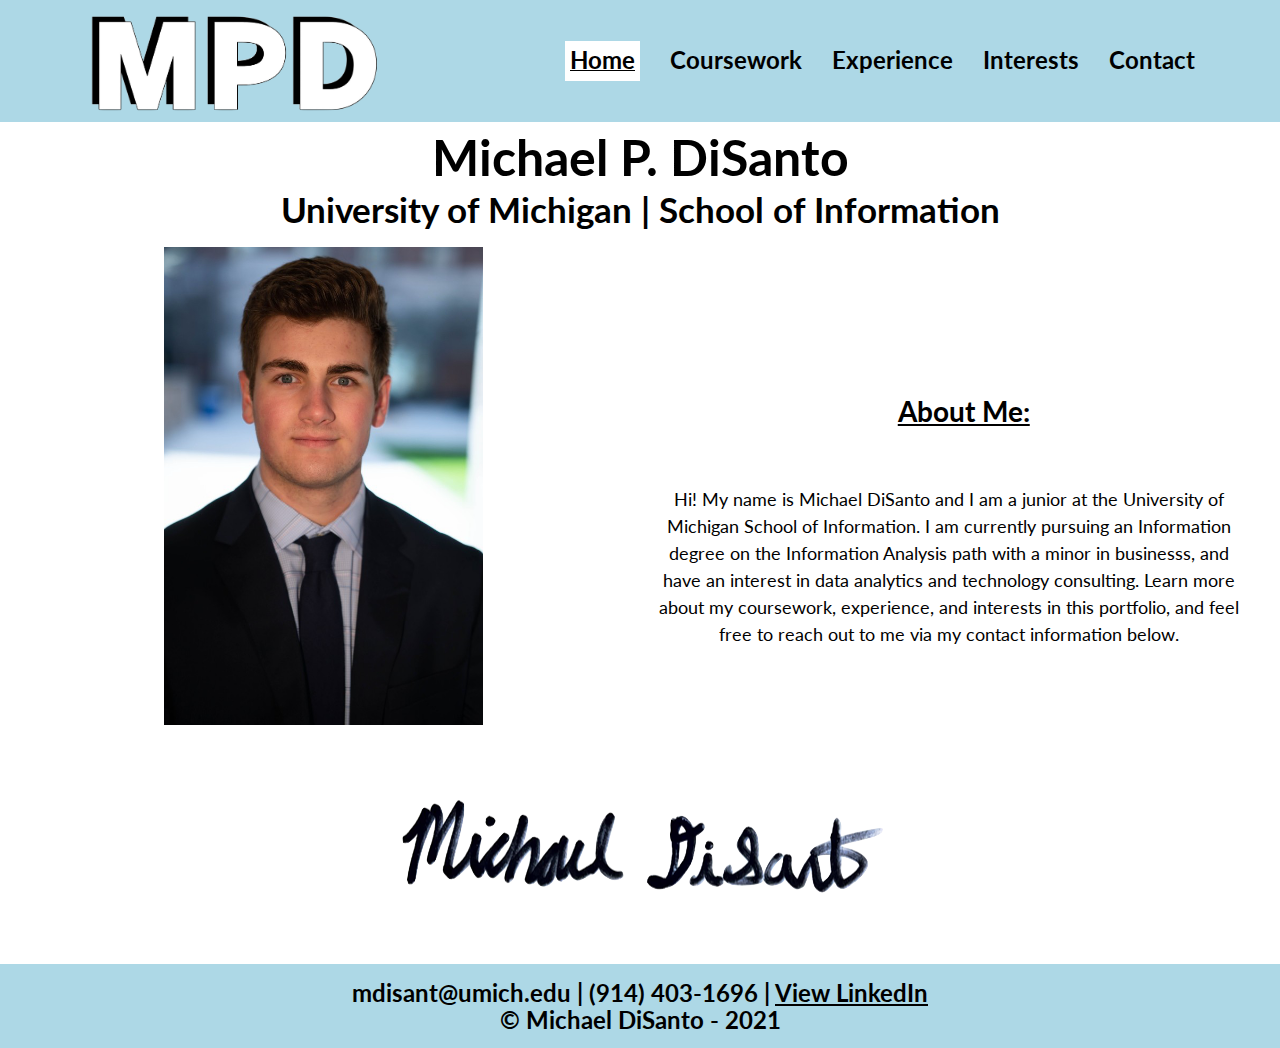
<file: index.html>
<!DOCTYPE html>
<html lang="en">
    <head>
        <meta charset="utf-8">
        <meta name="viewport" content="width=device-width, initial-scale=1.0">

        <link rel="shortcut icon" type="image/png" href="images/mpd.png">

        <link rel="stylesheet" type="text/css" href="css/html5reset.css">
        <link rel="stylesheet" type="text/css" href="css/style.css">
        <link rel="stylesheet" href="https://fonts.googleapis.com/css?family=Lato">

        <title>Michael DiSanto | Portfolio</title>
    </head>
    
    <body>
        <a class = "skip" href = "#home">Skip to Content</a>
        <header>
            <nav>
                <img src="images/logo.png" alt="MPD" id="logo">
                <ul class="nav_links">
                  <li class="nav_item" id="current"><a href="index.html">Home</a></li>
                  <li class="nav_item"><a href="coursework.html">Coursework</a></li>
                  <li class="nav_item"><a href="experience.html">Experience</a></li>
                  <li class="nav_item"><a href="interests.html">Interests</a></li>
                  <li class="nav_item"><a href="contact.html">Contact</a></li>
                </ul>
            </nav>
        </header>

        <main id="home">
            <div class="top_page">
                <h1>Michael P. DiSanto</h1>
                <h2>University of Michigan | School of Information</h2>
            </div>

            <div class="content" id="main_page">
                <img src="images/headshot.png" alt="Headshot" id="headshot">

                <h3>About Me:</h3>
                <p>Hi! My name is Michael DiSanto and I am a junior at the University of Michigan
                    School of Information. I am currently pursuing an Information degree on the
                    Information Analysis path with a minor in businesss, and have an interest in data analytics and technology
                    consulting. Learn more about my coursework, experience, and interests in this 
                    portfolio, and feel free to reach out to me via my contact information below.
                </p>

                <img src="images/signature.png" alt="Signature" id="signature">
            </div>
        </main>

        <footer>
            <p>mdisant@umich.edu | (914) 403-1696 | <a href = "https://www.linkedin.com/in/mpdisanto" target="_blank">View LinkedIn</a> <br/>
                &copy; Michael DiSanto - 2021</p>
        </footer>
    </body>
</html>
</file>
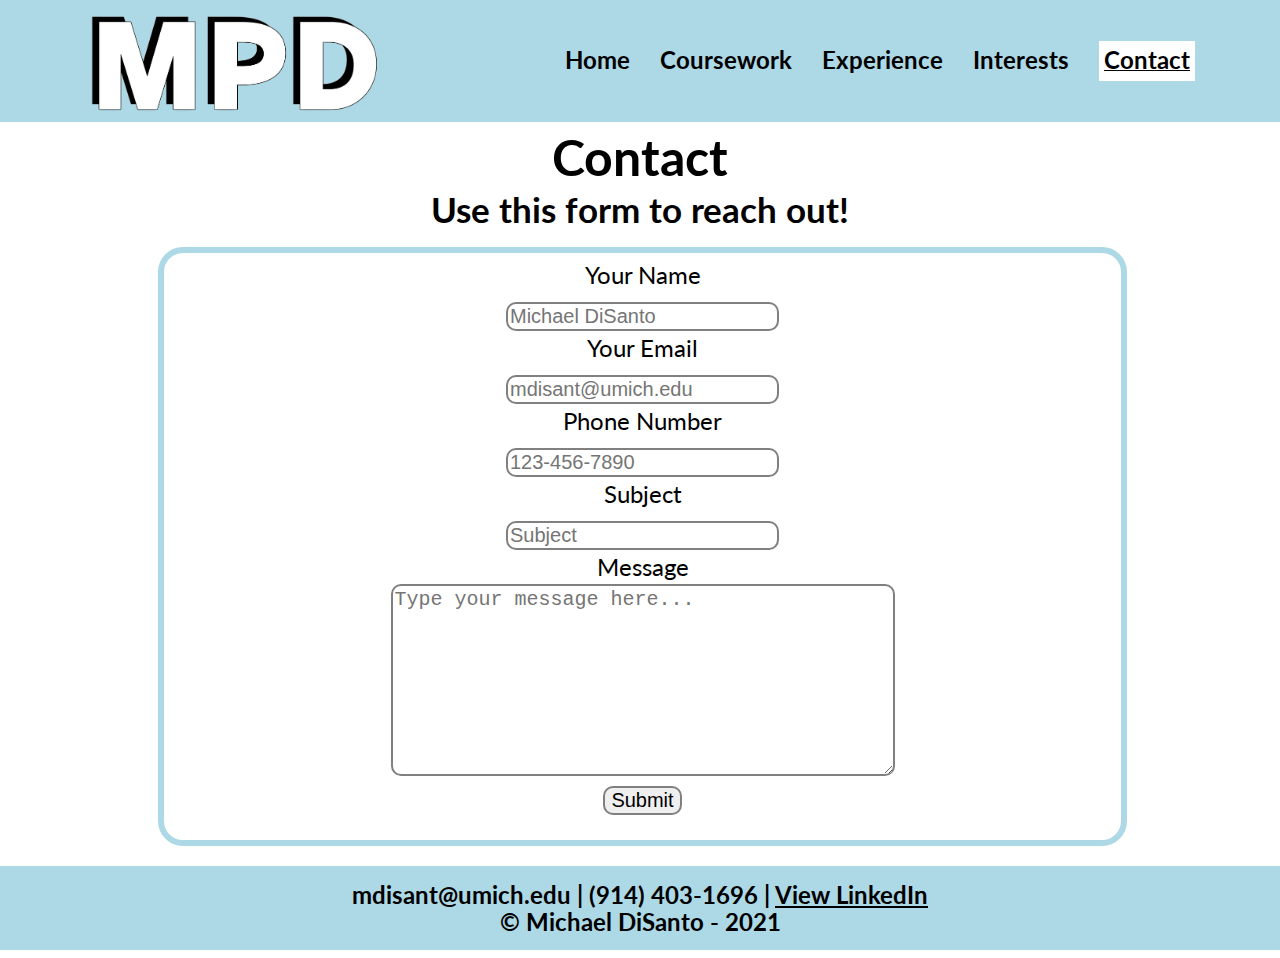
<file: contact.html>
<!DOCTYPE html>
<html lang="en">
    <head>
        <meta charset="utf-8">
        <meta name="viewport" content="width=device-width, initial-scale=1.0">

        <link rel="shortcut icon" type="image/png" href="images/mpd.png">

        <link rel="stylesheet" type="text/css" href="css/html5reset.css">
        <link rel="stylesheet" type="text/css" href="css/style.css">
        <link rel="stylesheet" href="https://fonts.googleapis.com/css?family=Lato">

        <title>Contact</title>
    </head>
    
    <body>
        <a class = "skip" href = "#contact">Skip to Content</a>
        <header>
            <nav>
                <img src="images/logo.png" alt="MPD" id="logo">
                <ul class="nav_links">
                  <li class="nav_item"><a href="index.html">Home</a></li>
                  <li class="nav_item"><a href="coursework.html">Coursework</a></li>
                  <li class="nav_item"><a href="experience.html">Experience</a></li>
                  <li class="nav_item"><a href="interests.html">Interests</a></li>
                  <li class="nav_item" id="current"><a href="contact.html">Contact</a></li>
                </ul>
            </nav>
        </header>

        <main id="contact">
            <div class="top_page">
                <h1>Contact</h1>
                <h2>Use this form to reach out!</h2>
            </div>

            <div class="content">
                <form action="submission.html" method="POST">
                    <label for="name">Your Name</label>
                    <input type="text" name="name" id="name" placeholder="Michael DiSanto">
                    
                    <label for="email">Your Email</label>
                    <input type="text" name="email" id="email" placeholder="mdisant@umich.edu">

                    <label for="phone_number">Phone Number</label>
                    <input type="text" name="phone_number" id="phone_number" placeholder="123-456-7890">

                    <label for="subject">Subject</label>
                    <input type="text" name="subject" id="subject" placeholder="Subject">

                    <label for="message">Message</label>
                    <textarea type="text" name="message" id="message" placeholder="Type your message here..." rows="8" cols="40"></textarea>

                    <input type="submit" value="Submit">
                </form>
            </div>
        </main>

        <footer>
            <p>mdisant@umich.edu | (914) 403-1696 | <a href = "https://www.linkedin.com/in/mpdisanto">View LinkedIn</a> <br/>
                &copy; Michael DiSanto - 2021</p>
        </footer>
    </body>
</html>
</file>
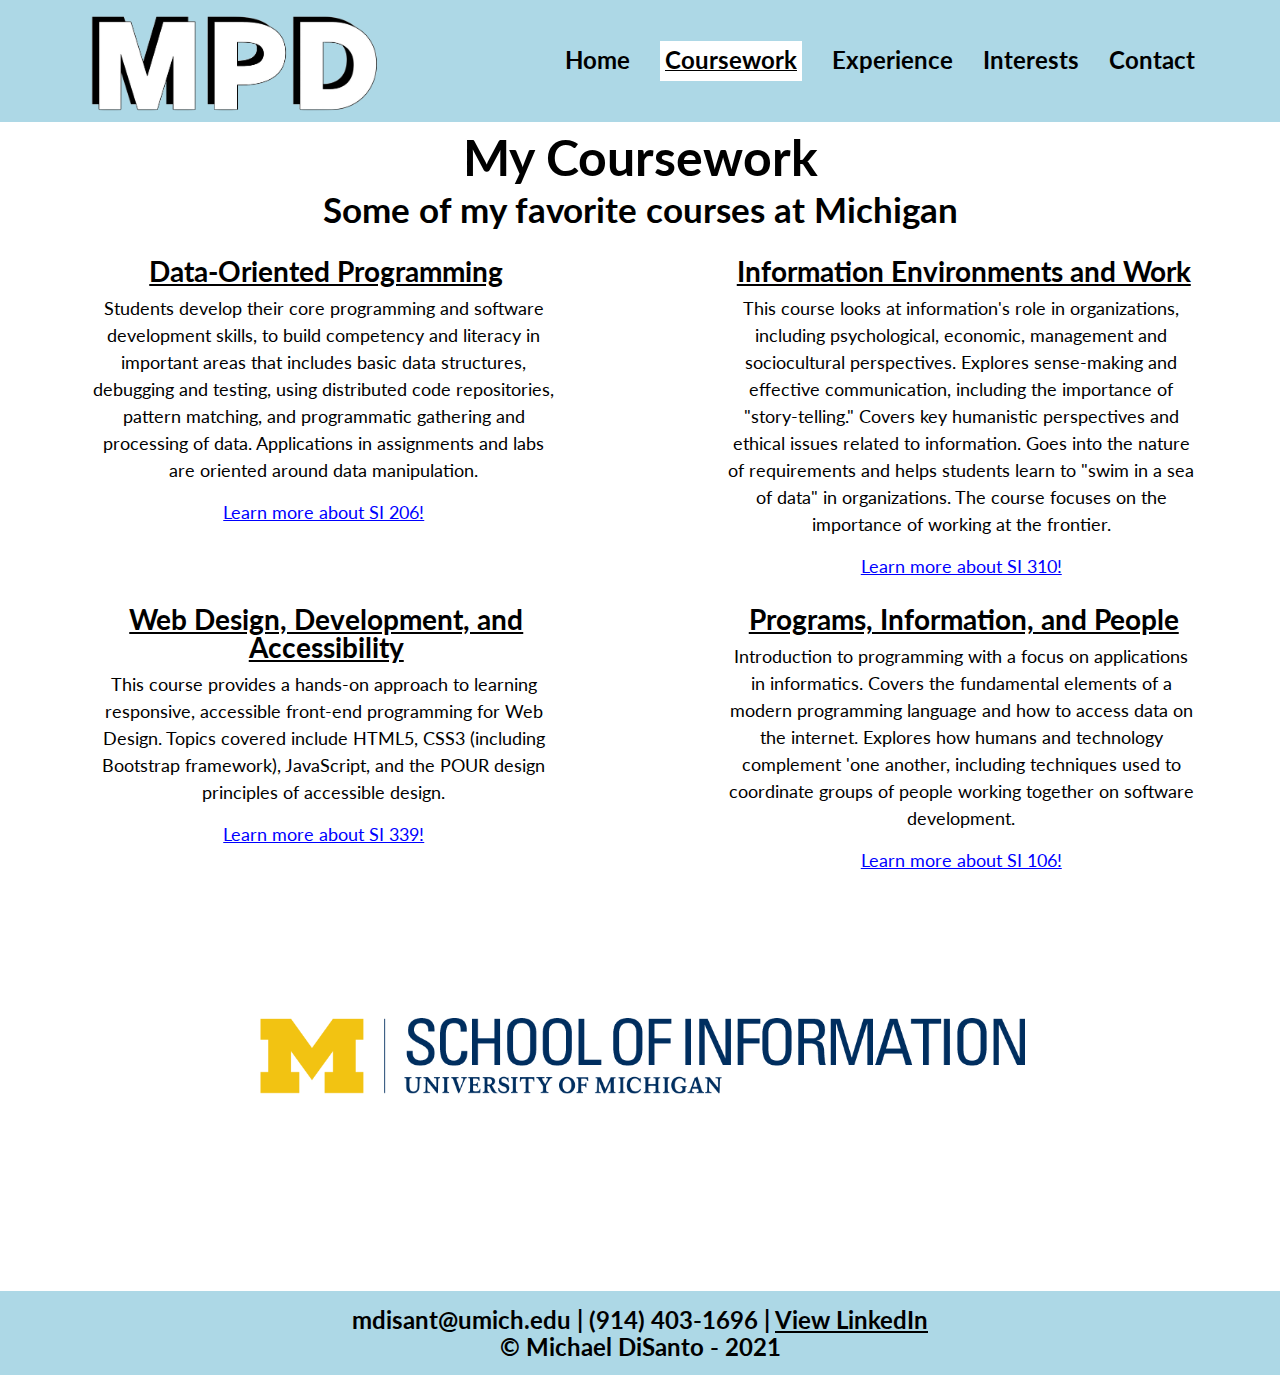
<file: coursework.html>
<!DOCTYPE html>
<html lang="en">
    <head>
        <meta charset="utf-8">
        <meta name="viewport" content="width=device-width, initial-scale=1.0">

        <link rel="shortcut icon" type="image/png" href="images/mpd.png">

        <link rel="stylesheet" type="text/css" href="css/html5reset.css">
        <link rel="stylesheet" type="text/css" href="css/style.css">
        <link rel="stylesheet" href="https://fonts.googleapis.com/css?family=Lato">

        <title>Coursework</title>
    </head>
    
    <body>
        <a class = "skip" href = "#coursework">Skip to Content</a>
        <header>
            <nav>
                <img src="images/logo.png" alt="MPD" id = "logo">
                <ul class="nav_links">
                  <li class="nav_item"><a href="index.html">Home</a></li>
                  <li class="nav_item" id="current"><a href="coursework.html">Coursework</a></li>
                  <li class="nav_item"><a href="experience.html">Experience</a></li>
                  <li class="nav_item"><a href="interests.html">Interests</a></li>
                  <li class="nav_item"><a href="contact.html">Contact</a></li>
                </ul>
            </nav>
        </header>

        <main id="coursework">
            <div class="top_page">
                <h1>My Coursework</h1>
                <h2>Some of my favorite courses at Michigan</h2>
            </div>
            <div class="content">
                <div class="course" id="course1">
                    <h3>Data-Oriented Programming</h3>
                    <p>Students develop their core programming and software development skills, to build competency and 
                        literacy in important areas that includes basic data structures, debugging and testing, using 
                        distributed code repositories, pattern matching, and programmatic gathering and processing of data. 
                        Applications in assignments and labs are oriented around data manipulation.</p>
                    <p><a href="https://www.si.umich.edu/programs/courses/206" target="_blank">Learn more about SI 206!</a></p>
                </div>

                <div class="course" id="course2">
                    <h3>Information Environments and Work</h3>
                    <p>This course looks at information's role in organizations, including psychological, economic, management 
                        and sociocultural perspectives. Explores sense-making and effective communication, including the importance 
                        of "story-telling." Covers key humanistic perspectives and ethical issues related to information. Goes into 
                        the nature of requirements and helps students learn to "swim in a sea of data" in organizations. The course 
                        focuses on the importance of working at the frontier.</p>
                    <p><a href="https://www.si.umich.edu/programs/courses/310" target="_blank">Learn more about SI 310!</a></p>
                </div>

                <div class="course" id="course3">
                    <h3>Web Design, Development, and Accessibility</h3>
                    <p>This course provides a hands-on approach to learning responsive, accessible front-end programming for Web Design.
                         Topics covered include HTML5, CSS3 (including Bootstrap framework), JavaScript, and the POUR design principles 
                         of accessible design.</p>
                    <p><a href="https://www.si.umich.edu/programs/courses/339" target="_blank">Learn more about SI 339!</a></p>
                </div>

                <div class="course" id="course4">
                    <h3>Programs, Information, and People</h3>
                    <p>Introduction to programming with a focus on applications in informatics. Covers the fundamental elements of a 
                        modern programming language and how to access data on the internet. Explores how humans and technology complement 
                        'one another, including techniques used to coordinate groups of people working together on software development.</p>
                    <p><a href="https://www.si.umich.edu/programs/courses/106" target="_blank">Learn more about SI 106!</a></p>
                </div>
                
                <img src="images/umsi.png" alt="UMSI" class="umsi_image" id="umsi_image">
            </div>
        </main>

        <footer>
            <p>mdisant@umich.edu | (914) 403-1696 | <a href = "https://www.linkedin.com/in/mpdisanto" target="_blank">View LinkedIn</a> <br/>
                &copy; Michael DiSanto - 2021</p>
        </footer>
    </body>
</html>
</file>
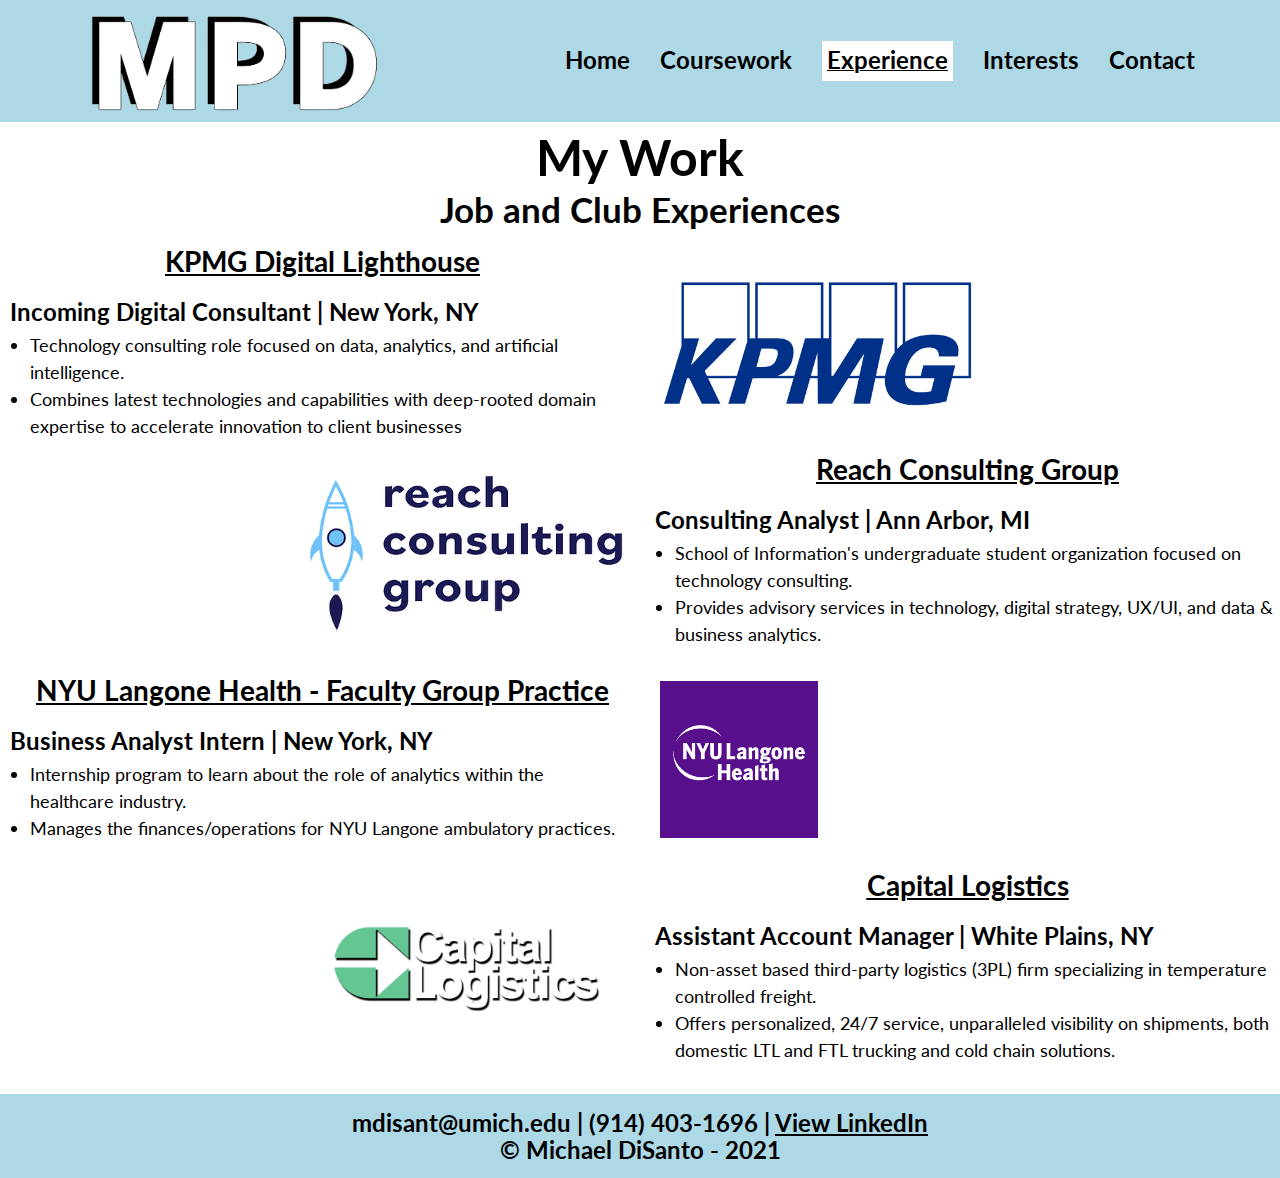
<file: experience.html>
<!DOCTYPE html>
<html lang="en">
    <head>
        <meta charset="utf-8">
        <meta name="viewport" content="width=device-width, initial-scale=1.0">

        <link rel="shortcut icon" type="image/png" href="images/mpd.png">


        <link rel="stylesheet" type="text/css" href="css/html5reset.css">
        <link rel="stylesheet" type="text/css" href="css/style.css">
        <link rel="stylesheet" href="https://fonts.googleapis.com/css?family=Lato">

        <title>Experience</title>
    </head>
    
    <body>
        <a class = "skip" href = "#experience">Skip to Content</a>
        <header> 
            <nav>
                <img src="images/logo.png" alt="MPD" id = "logo">
                <ul class="nav_links">
                  <li class="nav_item"><a href="index.html">Home</a></li>
                  <li class="nav_item"><a href="coursework.html">Coursework</a></li>
                  <li class="nav_item" id="current"><a href="experience.html">Experience</a></li>
                  <li class="nav_item"><a href="interests.html">Interests</a></li>
                  <li class="nav_item"><a href="contact.html">Contact</a></li>
                </ul>
            </nav>
        </header>
        <main id="experience">
            <div class="top_page">
                <h1>My Work</h1>
                <h2>Job and Club Experiences</h2>
            </div>
            <div class="content">
                <div class="job" id="kpmg_job">
                    <h3><a href="https://advisory.kpmg.us/services/lighthouse.html" target="_blank">KPMG Digital Lighthouse</a></h3>
                    <h4>Incoming Digital Consultant | New York, NY</h4>
                    <ul>
                        <li>Technology consulting role focused on data, analytics, and artificial intelligence.</li>
                        <li>Combines latest technologies and capabilities with deep-rooted domain expertise to accelerate innovation to client businesses</li>
                    </ul>
                </div>
                <img src="images/kpmg.png" alt="KPMG" id = "kpmg_image">

                <div class="job" id="reach_text">
                    <h3><a href="https://www.michiganrcg.com" target="_blank">Reach Consulting Group</a></h3>
                    <h4>Consulting Analyst | Ann Arbor, MI</h4>
                    <ul>
                        <li>School of Information's undergraduate student organization focused on technology consulting.</li>
                        <li>Provides advisory services in technology, digital strategy, UX/UI, and data & business analytics.</li>
                    </ul>
                </div>
                <img src="images/reach.png" alt="Reach Consulting Group" id = "reach_image">

                <div class="job" id="nyu_text">
                    <h3><a href="https://nyulangone.org" target="_blank">NYU Langone Health - Faculty Group Practice</a></h3>
                    <h4>Business Analyst Intern | New York, NY</h4>
                    <ul>
                        <li>Internship program to learn about the role of analytics within the healthcare industry.</li>
                        <li>Manages the finances/operations for NYU Langone ambulatory practices.</li>
                    </ul>
                </div>
                <img src="images/nyuhealth.jpg" alt="NYU Health" id = "nyu_image">

                <div class="job" id="capital_text">
                    <h3><a href="https://capitallogisticsllc.com" target="_blank">Capital Logistics</a></h3>
                    <h4>Assistant Account Manager | White Plains, NY</h4>
                    <ul>
                        <li>Non-asset based third-party logistics (3PL) firm specializing in temperature controlled freight.</li>
                        <li>Offers personalized, 24/7 service, unparalleled visibility on shipments, both domestic LTL and FTL trucking and cold chain solutions.</li>
                    </ul>
                </div>
                <img src="images/capital.png" alt="Capital Logistics" id = "capital_image">
            </div>
        </main>
        <footer>
            <p>mdisant@umich.edu | (914) 403-1696 | <a href = "https://www.linkedin.com/in/mpdisanto" target="_blank">View LinkedIn</a> <br/>
                &copy; Michael DiSanto - 2021</p>
        </footer>
    </body>
</html>
</file>
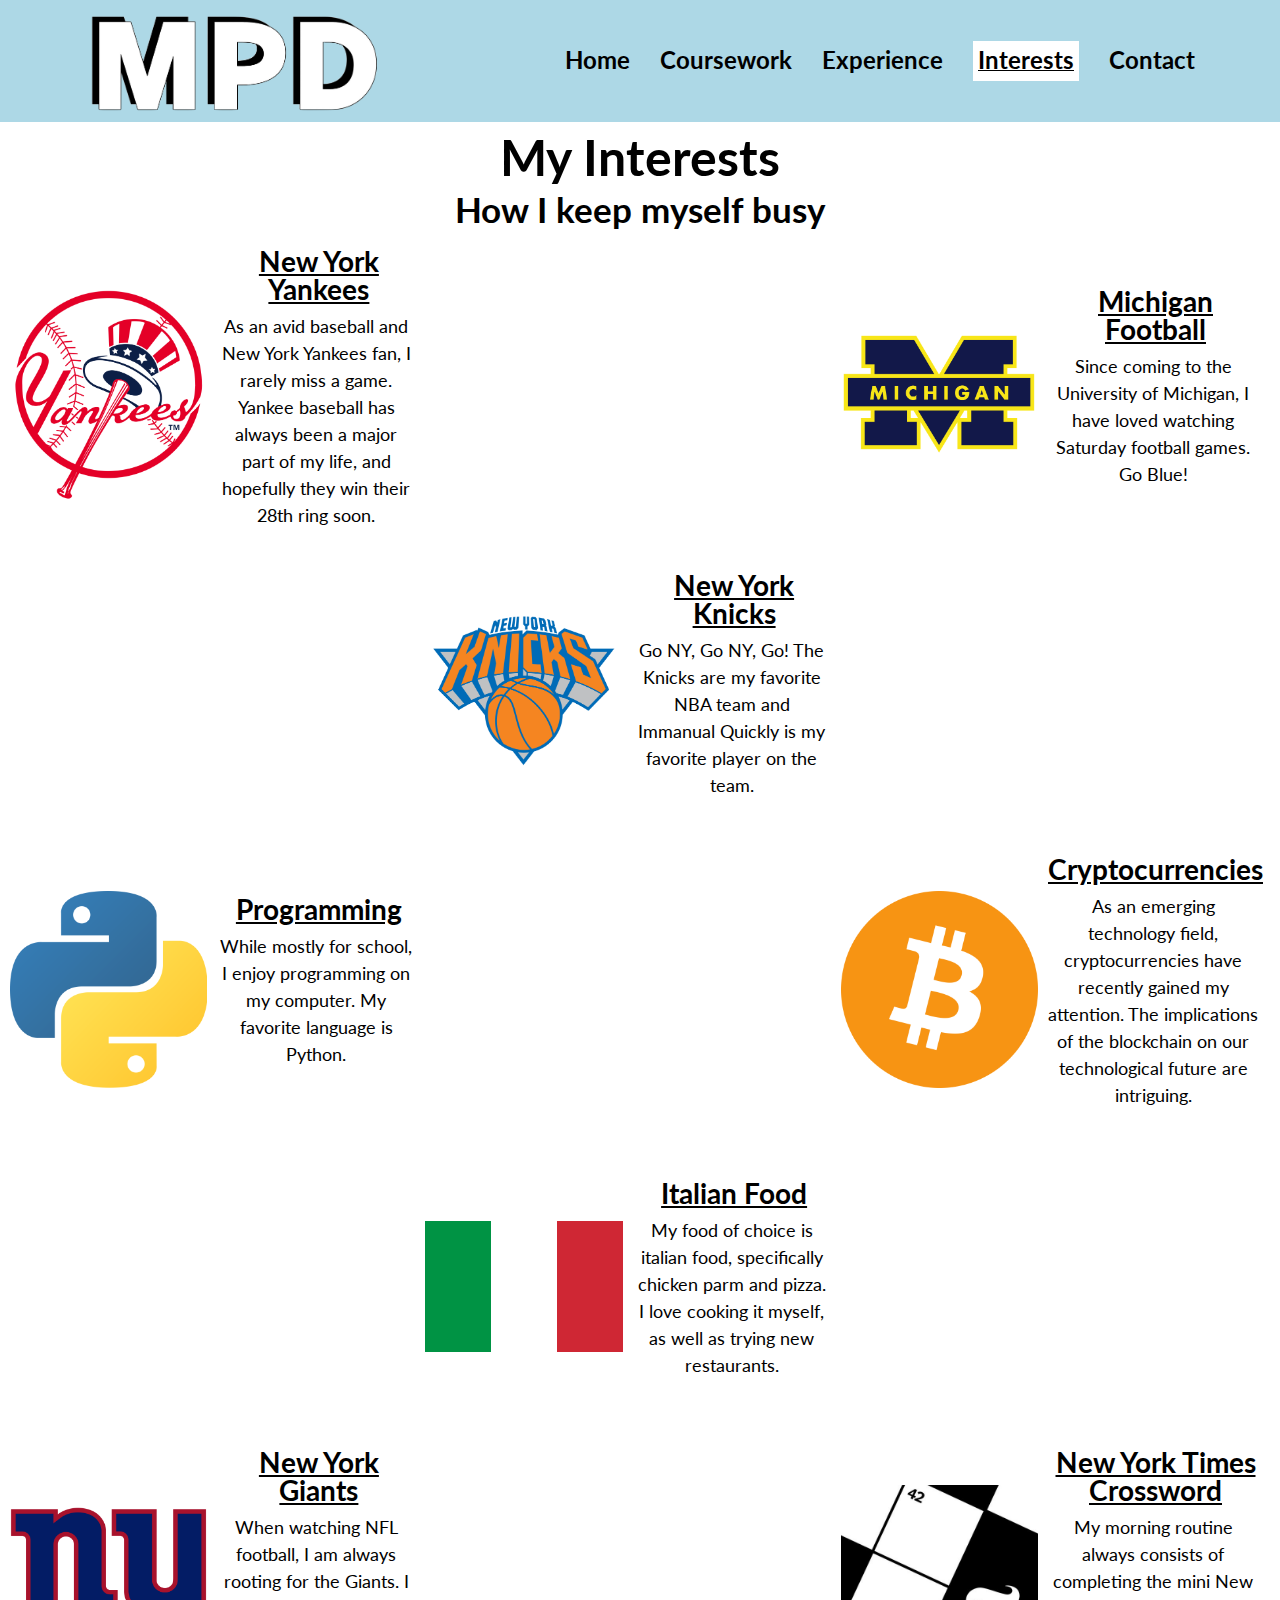
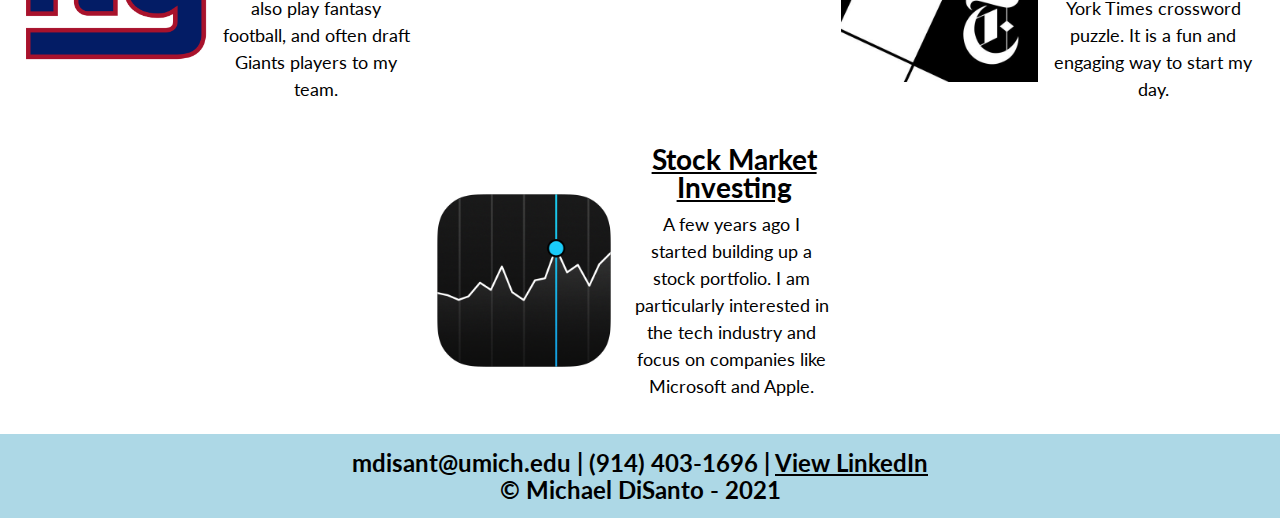
<file: interests.html>
<!DOCTYPE html>
<html lang="en">
    <head>
        <meta charset="utf-8">
        <meta name="viewport" content="width=device-width, initial-scale=1.0">

        <link rel="shortcut icon" type="image/png" href="images/mpd.png">


        <link rel="stylesheet" type="text/css" href="css/html5reset.css">
        <link rel="stylesheet" type="text/css" href="css/style.css">
        <link rel="stylesheet" href="https://fonts.googleapis.com/css?family=Lato">

        <title>Interests</title>
    </head>
    
    <body>
        <a class = "skip" href = "#interests">Skip to Content</a>
        <header>
            <nav>
                <img src="images/logo.png" alt="MPD" id = "logo">
                <ul class="nav_links">
                  <li class="nav_item"><a href="index.html">Home</a></li>
                  <li class="nav_item"><a href="coursework.html">Coursework</a></li>
                  <li class="nav_item"><a href="experience.html">Experience</a></li>
                  <li class="nav_item" id="current"><a href="interests.html">Interests</a></li>
                  <li class="nav_item"><a href="contact.html">Contact</a></li>
                </ul>
            </nav>
        </header>
        <main id="interests">
            <div class="top_page">
                <h1>My Interests</h1>
                <h2>How I keep myself busy</h2>
            </div>

            <div class="content">
                <img src="images/yankees.png" alt="Yankees" class="interest_image" id="yankees_image">
                <div class="interests_text" id="yankees_text">
                    <h3>New York Yankees</h3>
                    <p>As an avid baseball and New York Yankees fan, I rarely miss a game. Yankee baseball
                        has always been a major part of my life, and hopefully they win their 28th ring soon.
                    </p>
                </div>

                <img src="images/michigan.png" alt="Michigan" class="interest_image" id="michigan_image">
                <div class="interests_text" id="michigan_text">
                    <h3>Michigan Football</h3>
                    <p>Since coming to the University of Michigan, I have loved watching Saturday football
                        games. Go Blue!
                    </p>
                </div>

                <img src="images/knicks.png" alt="Knicks" class="interest_image" id="knicks_image">
                <div class="interests_text" id="knicks_text">
                    <h3>New York Knicks</h3>
                    <p>Go NY, Go NY, Go! The Knicks are my favorite NBA team and Immanual Quickly is my 
                        favorite player on the team.</p>
                </div>
                
                <img src="images/python.png" alt="Python" class="interest_image" id="python_image">
                <div class="interests_text" id="python_text">
                    <h3>Programming</h3>
                    <p>While mostly for school, I enjoy programming on my computer. My favorite
                        language is Python.
                    </p>
                </div>
                    
                <img src="images/bitcoin.png" alt="Bitcoin" class="interest_image" id="bitcoin_image">
                <div class="interests_text" id="bitcoin_text" >
                    <h3>Cryptocurrencies</h3>
                    <p>As an emerging technology field, cryptocurrencies have recently gained my attention.
                        The implications of the blockchain on our technological future are intriguing.
                    </p>
                </div>

                <img src="images/italy.png" alt="Italian Food" class="interest_image" id="italy_image">
                <div class="interests_text" id="italy_text">
                    <h3>Italian Food</h3>
                    <p>My food of choice is italian food, specifically chicken parm and pizza. I love
                        cooking it myself, as well as trying new restaurants.
                    </p>
                </div>

                <img src="images/giants.png" alt="Giants" class="interest_image" id="giants_image">
                <div class="interests_text" id="giants_text">
                    <h3>New York Giants</h3>
                    <p>When watching NFL football, I am always rooting for the Giants. I also play fantasy
                        football, and often draft Giants players to my team.
                    </p>
                </div>

                <img src="images/nyt.jpg" alt="NYT" class="interest_image" id="nyt_image">
                <div class="interests_text" id="nyt_text">
                    <h3>New York Times Crossword</h3>
                    <p>My morning routine always consists of completing the mini New York Times crossword puzzle.
                        It is a fun and engaging way to start my day.
                    </p>
                </div>

                <img src="images/stocks.png" alt="Stocks" class="interest_image" id="stocks_image">
                <div class="interests_text" id="stocks_text">
                    <h3>Stock Market Investing</h3>
                    <p>A few years ago I started building up a stock portfolio. I am particularly interested
                        in the tech industry and focus on companies like Microsoft and Apple.
                    </p>
                </div>
            
            </div>
        </main>
        <footer>
            <p>mdisant@umich.edu | (914) 403-1696 | <a href = "https://www.linkedin.com/in/mpdisanto" target="_blank">View LinkedIn</a> <br/>
                &copy; Michael DiSanto - 2021</p>
        </footer>
    </body>
</html>
</file>
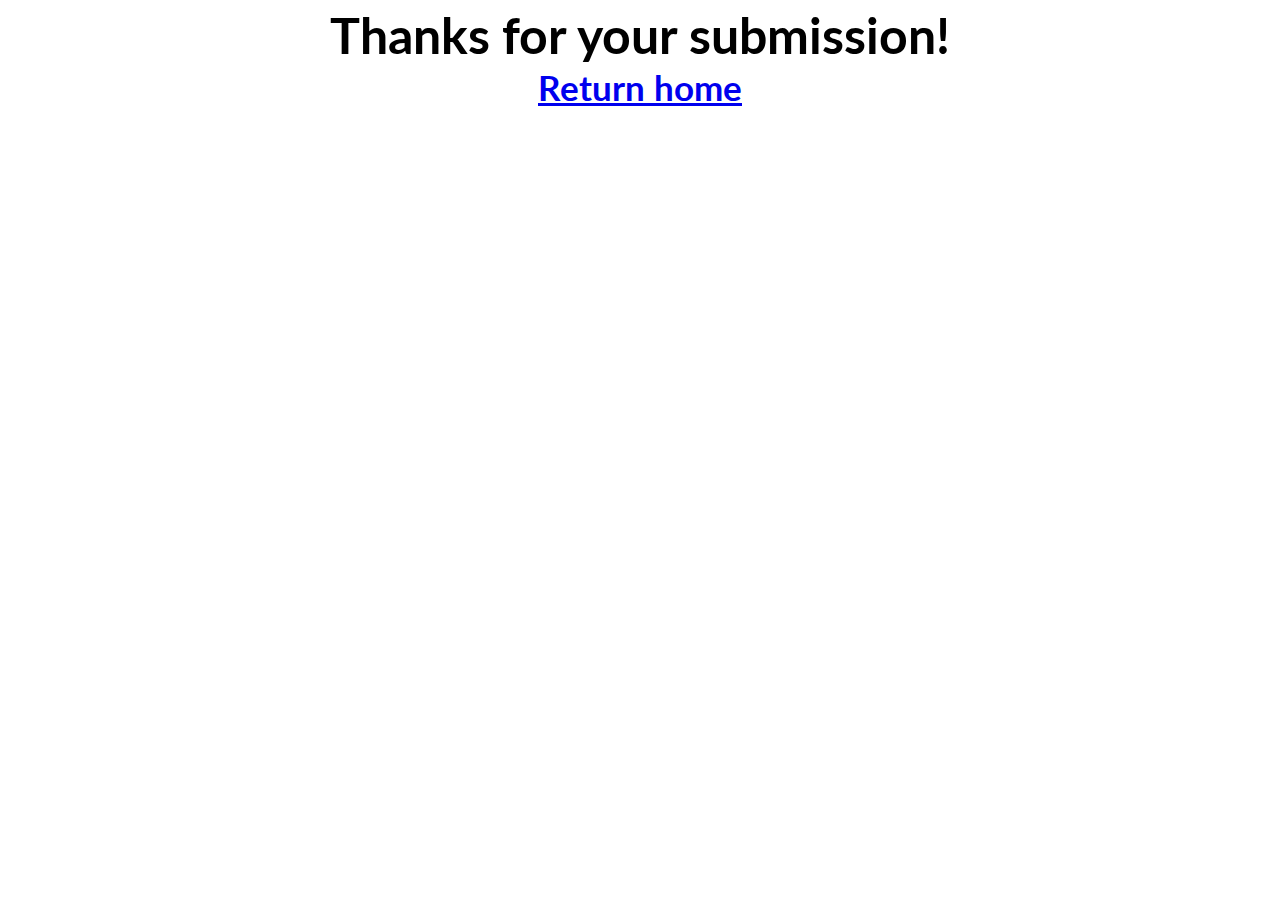
<file: submission.html>
<!DOCTYPE html>
<html lang="en" dir="ltr">
    <head>
        <meta charset="utf-8">
        <meta name="viewport" content="width=device-width, initial-scale=1.0">

        <link rel="shortcut icon" type="image/png" href="images/mpd.png">

        <link rel="stylesheet" type="text/css" href="css/html5reset.css">
        <link rel="stylesheet" type="text/css" href="css/style.css">
        <link rel="stylesheet" href="https://fonts.googleapis.com/css?family=Lato">

        <title>Thank You!</title>
    </head>
  <body>
    <section id="overlay">
      <h1>Thanks for your submission!</h1>
      <h2><a href="index.html">Return home</a></h2>
    </section>
  </body>
</html>
</file>
<file: css/style.css>
html {
    scroll-behavior: smooth;
}

body {
    font-family: "Lato", serif;   
    background: white;
}

h1 {
    font-size: 50px;
    text-align: center;
    margin-top: 10px;
    margin-bottom: 10px;
}

h2 {
    font-size: 35px;
    text-align: center;
    margin-bottom: 20px;
}

h3 {
    font-size: 28px;
    text-decoration: underline;
    margin-bottom: 10px;
    margin-left: 5px;
    text-align: center;
}

h4 {
    font-size: 24px;
    margin-left: 5px;
    margin-bottom: 8px;
    margin-top: 10px;
}

p {
    font-size: 18px;
    line-height: 27px;
    text-align: center;
    margin-bottom: 15px;
    margin-right: 5px;
    margin-left: 5px;
}

li {
    font-size:18px;
    margin-left: 25px;
    line-height: 27px;
    margin-right: 5px;
}

a.skip{
    background: white;
    left: 0;
    padding: 6px;
    position: absolute;
    top: -50px;
    -webkit-transition: top 1s ease-out;
    transition: top 1s ease-out;
    z-index: 1;
  }
  
  a.skip:focus{
    top:15px;
  }

header {
    background-color: lightblue;
    position: sticky;
    top: 0;
}

#logo {
    width: 250px;
}

nav {
    display: flex;
}

.nav_links {
    display: flex;
    flex-direction: column;
    text-align: center;
}

.nav_item a {
    font-weight: bold;
    font-size: 18px;
    text-decoration: none;
    color: black;
}

#current {
    background-color: white;
    padding: 5px;
    text-decoration: underline;
}

#home {
    display: flex;
    flex-direction: column;
}

#coursework {
    display: flex;
    flex-direction: column;
}

#experience {
    display: flex;
    flex-direction: column;
}

#contact {
    display: flex;
    flex-direction: column;
}

form {
    display: flex;
    flex-direction: column;
    align-items: center;
    border: 6px solid lightblue;
    border-radius: 25px;
    padding-top: 5px;
    padding-bottom: 25px;
    margin-bottom: 20px;
    margin-left: auto;
    margin-right: auto;
}

#headshot {
    max-width: 75%;
    margin: auto;
    margin-bottom: 15px;
}

#signature {
    max-width:50%;
    margin: auto;
    margin-bottom: 15px;
}

.content {
    display: flex;
    flex-direction: column;
}

#interests .content {
    display: grid;
    grid-template-columns: 1fr 1fr;
    grid-gap: 5px;
    margin: 5px;
}

.interest_image {
    width: 95%;
    margin: auto;
}

.interests_text {
    text-align: center;
    margin: auto;
}

.job {
    text-align: left;
    margin-bottom: 15px;
}

.job h3{
    text-align: left;
    margin-bottom: 5px;
}

.course a {
    color:  #0000FF;
}

.job h3, .job a {
    color: black;
    text-decoration: underline;
}

footer {
    background-color: lightblue;
    padding-top: 15px;
    padding-bottom: 15px;
    text-align: center;
    position: relative;
    bottom: 0;
    width: 100%;
}

footer p, footer a {
    font-size: 14px;
    font-weight: bold;
    color: black;
    margin: auto;
}

@media screen and (min-width: 750px) {
    .nav_links {
        flex-direction: row;
    }

    nav {
        justify-content: space-around;
    }

    .nav_item {
        margin-top: auto;
        margin-bottom: auto;
    }

    .nav_item a {
        font-size: 24px;
    }

    #logo {
        margin-top: 10px;
        margin-bottom: 10px;
        width: 300px;
    }

    #interests .content {
        grid-template-columns: 1fr 1fr 1fr 1fr;
    }

    label {
        margin-top: 5px;
        margin-bottom: 5px;
        font-size: 24px;
    }

    footer p, footer a {
        font-size: 24px;
    }

    form {
        width: 75%;
    }

    input {
        font-size: 20px;
        margin-top: 10px;
        border: 2px solid gray;
        border-radius: 10px;
    }

    textarea {
        font-size: 20px;
        border: 2px solid gray;
        border-radius: 10px;
    }

    .content {
        margin-left: 5px;
    }
}

@media screen and (min-width: 1080px) {
    #main_page {
        display: grid;
        grid-template-columns: 1fr 1fr;
        grid-template-rows: 1fr 1fr 1fr;
    }

    #headshot {
        grid-row: 1 / 3;
        max-width: 50%;
        margin: auto;
    }

    #main_page h3 {
        margin-top: 150px;
    }

    #main_page p {
        margin-right: 30px;
    }

    #signature {
        grid-row: 3 / 3;
        grid-column: 1 / 3;
        margin: auto;
    }
    #coursework .content {
        display: grid;
        grid-template-rows: 1fr 1fr 1fr;
        grid-template-columns: 1fr 1fr;
    }
    
    #umsi_image { 
        grid-row: 3 / span 1;
        grid-column: 1 / span 2;
        width: 60%;
        margin: 75px auto auto auto;
    }

    .course {
        margin: 10px 80px auto 80px;
    }

    #experience .content {
        display: grid;
        grid-template-rows: 1fr 1fr 1fr 1fr;
        grid-template-columns: 1fr 1fr;
        grid-gap: 15px;
        margin-bottom: 30px;
    }

    .job {
        margin: auto;
    }

    .job h3 {
        text-align: center;
    }

    .job h4 {
        margin-top: 25px;
    }

    #kpmg_text {
        grid-row: 1 / span 1;
        grid-column: 1 / span 1;
    }

    #kpmg_image {
        grid-row: 1 / span 1;
        grid-column: 2 / span 1;
        width: 50%;
        margin: auto auto auto 10px;
    }

    #reach_text {
        grid-row: 2 / span 1;
        grid-column: 2 / span 1;
    }

    #reach_image {
        grid-row: 2 / span 1;
        grid-column: 1 / span 1;
        width: 50%;
        margin: auto 10px auto auto;
    }

    #nyu_text {
        grid-row: 3 / span 1;
        grid-column: 1 / span 1;
    }

    #nyu_image {
        grid-row: 3 / span 1;
        grid-column: 2 / span 1;
        width: 25%;
        margin: auto auto auto 10px;
    }

    #capital_text {
        grid-row: 4 / span 1;
        grid-column: 2 / span 1;
    }

    #capital_image {
        grid-row: 4 / span 1;
        grid-column: 1 / span 1;
        width: 50%;
        margin: auto 10px auto auto;
    }

    #interests .content {
        grid-template-rows: 1fr 1fr 1fr 1fr 1fr 1fr;
        grid-template-columns: 1fr 1fr 1fr 1fr 1fr 1fr;
        grid-gap: 0;
    }

    #yankees_image {
        grid-row: 1 / span 1;
        grid-column: 1 / span 1;
    }

    #yankees_text {
        grid-row: 1 / span 1;;
        grid-column: 2 / span 1;
    }

    #michigan_image {
        grid-row: 1 / span 1;
        grid-column: 5 / span 1;
    }
    
    #michigan_text {
        grid-row: 1 / span 1;;
        grid-column: 6 / span 1;
        margin: auto 12px auto auto;
    }

    #knicks_image {
        grid-row: 2 / span 1;;
        grid-column: 3 / span 1;;
    }
    
    #knicks_text {
        grid-row: 2 / span 1;
        grid-column: 4 / span 1;;
    }

    #python_image {
        grid-row: 3 / span 1;
        grid-column: 1 / span 1;
    }
    
    #python_text {
        grid-row: 3 / span 1;
        grid-column: 2 / span 1;
    }

    #bitcoin_image {
        grid-row: 3 / span 1;
        grid-column: 5 / span 1;
    }
    
    #bitcoin_text {
        grid-row: 3 / span 1;
        grid-column: 6 / span 1; 
        margin: auto 12px auto auto;
    }

    #italy_image {
        grid-row: 4 / span 1;
        grid-column: 3 / span 1;
    }
    
    #italy_text {
        grid-row: 4 / span 1;
        grid-column: 4 / span 1;
    }

    #giants_image {
        grid-row: 5 / span 1;
        grid-column: 1 / span 1;
    }
    
    #giants_text {
        grid-row: 5 / span 1;
        grid-column: 2 / span 1;  
    }

    #nyt_image {
        grid-row: 5 / span 1;
        grid-column: 5 / span 1;
    }
    
    #nyt_text {
        grid-row: 5 / span 1;
        grid-column: 6 / span 1; 
        margin: auto 12px auto auto;  
    }

    #stocks_image {
        grid-row: 6 / span 1;
        grid-column: 3 / span 1;
    }
    
    #stocks_text {
        grid-row: 6 / span 1;
        grid-column: 4 / span 1;  
    }
}
</file>
